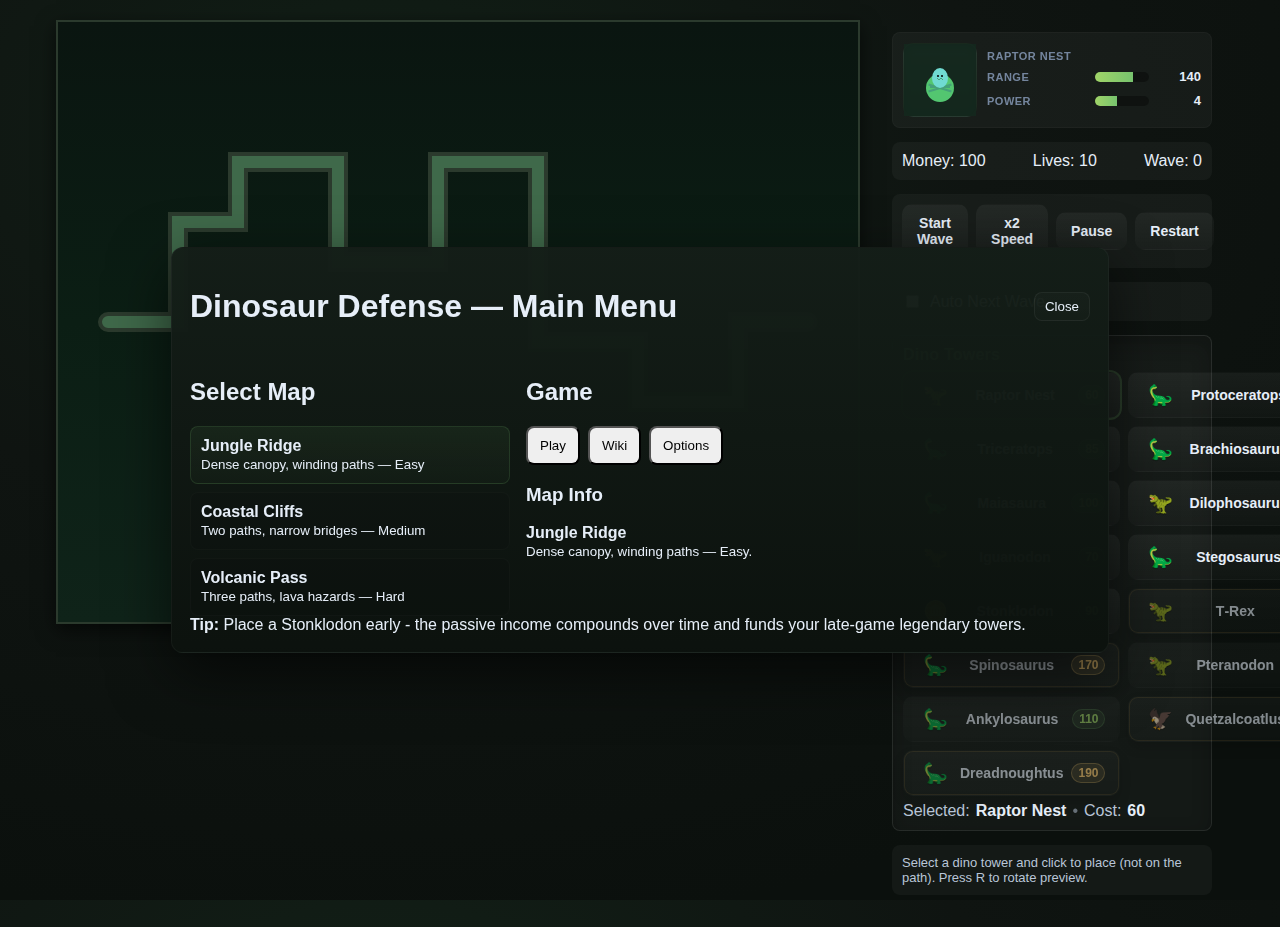
<file: tower-defense-game/index.html>
<!doctype html>
<html lang="en">
<head>
  <meta charset="utf-8" />
  <meta name="viewport" content="width=device-width,initial-scale=1" />
  <title>Dinosaur Tower Defense</title>
  <link rel="stylesheet" href="styles.css" />
</head>
<body>
  <!-- Main Menu / Map Selector -->
  <div id="mainMenu" class="main-menu">
    <div class="menu-card">
      <div class="menu-header">
        <h1>Dinosaur Defense — Main Menu</h1>
        <button id="menuClose" class="btn-close menu-close" aria-label="Close main menu">Close</button>
      </div>
      <div class="menu-row">
        <div class="maps-list">
          <h2>Select Map</h2>
          <ul id="mapList">
            <li data-map="jungle" class="mapItem selected">
              <strong>Jungle Ridge</strong><br/>
              <small class="muted">Dense canopy, winding paths — Easy</small>
            </li>
            <li data-map="coast" class="mapItem">
              <strong>Coastal Cliffs</strong><br/>
              <small class="muted">Two paths, narrow bridges — Medium</small>
            </li>
            <li data-map="volcano" class="mapItem">
              <strong>Volcanic Pass</strong><br/>
              <small class="muted">Three paths, lava hazards — Hard</small>
            </li>
          </ul>
        </div>
        <div class="menu-controls">
          <h2>Game</h2>
          <div class="control-row">
            <button id="menuPlay" data-desc="Start the selected map">Play</button>
            <button id="menuWiki" data-desc="Open the dinosaur & enemy wiki">Wiki</button>
            <button id="menuOptions" data-desc="Options (placeholder)">Options</button>
          </div>
          <div class="menu-info">
            <h3>Map Info</h3>
            <div id="mapInfo">Select a map to see details. Jungle Ridge: easy, forgiving, great for learning.</div>
          </div>
        </div>
      </div>
      <div class="menu-foot" id="menuTip">Tip: Loading tips...</div>
    </div>
  </div>

  <!-- Enhanced Wiki modal with navigation -->
  <div id="wikiModal" class="modal wiki-modal" hidden role="dialog" aria-modal="true" aria-hidden="true">
    <div class="modal-card wiki-card">
      <div class="modal-header">
        <h2>Field Guide & Intelligence Report</h2>
        <button id="closeWiki" class="btn-close" aria-label="Close wiki">✕</button>
      </div>
      <div class="wiki-nav">
        <button class="wiki-nav-btn active" data-page="dinosaurs">
          <span class="nav-icon">🦖</span>
          <span>Dinosaur Towers</span>
        </button>
        <button class="wiki-nav-btn" data-page="enemies">
          <span class="nav-icon">⚔️</span>
          <span>Enemy Forces</span>
        </button>
        <button class="wiki-nav-btn" data-page="overview">
          <span class="nav-icon">📜</span>
          <span>Game Overview</span>
        </button>
      </div>
      <div class="modal-body wiki-body" id="wikiContent">
        <!-- Content will be dynamically loaded here -->
        <div class="wiki-loading">Loading field guide...</div>
      </div>
    </div>
  </div>

  <!-- Options modal -->
  <div id="optionsModal" class="modal" hidden role="dialog" aria-modal="true" aria-hidden="true">
    <div class="modal-card">
      <div class="modal-header">
        <h2>Game Options</h2>
        <button id="closeOptions" class="btn-close" aria-label="Close options">Close</button>
      </div>
      <div class="modal-body" id="optionsContent">
        <div class="options-section">
          <h3>Gameplay</h3>
          <div class="option-row">
            <label for="difficultySelect">Difficulty</label>
            <select id="difficultySelect" class="option-control">
              <option value="easy">Easy - Relaxed pace, forgiving</option>
              <option value="normal" selected>Normal - Balanced challenge</option>
              <option value="hard">Hard - Intense, unforgiving</option>
              <option value="nightmare">Nightmare - For experts only</option>
            </select>
          </div>
          <div class="option-row">
            <label for="startingMoney">Starting Money</label>
            <input type="range" id="startingMoney" class="option-control" min="50" max="300" value="100" step="10">
            <span id="startingMoneyValue" class="option-value">100</span>
          </div>
          <div class="option-row">
            <label for="startingLives">Starting Lives</label>
            <input type="range" id="startingLives" class="option-control" min="5" max="30" value="10" step="1">
            <span id="startingLivesValue" class="option-value">10</span>
          </div>
          <div class="option-row">
            <label for="waveReward">Wave Completion Bonus</label>
            <input type="range" id="waveReward" class="option-control" min="10" max="50" value="20" step="5">
            <span id="waveRewardValue" class="option-value">20</span>
          </div>
        </div>

        <div class="options-section">
          <h3>Graphics</h3>
          <div class="option-row">
            <label for="showRanges">
              <input type="checkbox" id="showRanges" checked>
              Show Tower Ranges
            </label>
          </div>
          <div class="option-row">
            <label for="showDamageNumbers">
              <input type="checkbox" id="showDamageNumbers">
              Show Damage Numbers
            </label>
          </div>
          <div class="option-row">
            <label for="particleEffects">
              <input type="checkbox" id="particleEffects" checked>
              Particle Effects
            </label>
          </div>
          <div class="option-row">
            <label for="screenShake">
              <input type="checkbox" id="screenShake">
              Screen Shake on Big Hits
            </label>
          </div>
        </div>

        <div class="options-section">
          <h3>Audio</h3>
          <div class="option-row">
            <label for="masterVolume">Master Volume</label>
            <input type="range" id="masterVolume" class="option-control" min="0" max="100" value="70" step="5">
            <span id="masterVolumeValue" class="option-value">70%</span>
          </div>
          <div class="option-row">
            <label for="soundEffects">
              <input type="checkbox" id="soundEffects" checked>
              Sound Effects
            </label>
          </div>
          <div class="option-row">
            <label for="musicEnabled">
              <input type="checkbox" id="musicEnabled" checked>
              Background Music
            </label>
          </div>
        </div>

        <div class="options-section">
          <h3>Controls</h3>
          <div class="option-row">
            <label for="confirmPlacement">
              <input type="checkbox" id="confirmPlacement">
              Confirm Tower Placement
            </label>
          </div>
          <div class="option-row">
            <label for="gridSnap">
              <input type="checkbox" id="gridSnap">
              Snap to Grid
            </label>
          </div>
          <div class="option-row">
            <label for="keyboardShortcuts">
              <input type="checkbox" id="keyboardShortcuts" checked>
              Enable Keyboard Shortcuts
            </label>
          </div>
        </div>

        <div class="options-footer">
          <button id="resetOptions" class="btn-secondary">Reset to Defaults</button>
          <button id="saveOptions" class="btn-primary">Save Settings</button>
        </div>
      </div>
    </div>
  </div>

  <div id="game-container">
    <canvas id="gameCanvas" width="800" height="600"></canvas>
    <div id="hud">
      <!-- HUD Top: Selected Tower Portrait and Stats -->
      <div class="hud-top" aria-label="Selected tower info">
        <div class="portrait" aria-hidden="true">
          <div class="img" id="selectedEmoji">🦖</div>
        </div>
        <div class="hud-stats">
          <div class="stat" aria-live="polite">
            <div class="stat-label" id="selectedTowerLabel">Raptor Nest</div>
          </div>
          <div class="stat">
            <div class="stat-label">Range</div>
            <div class="stat-bar" role="meter" aria-valuemin="0" aria-valuemax="200" aria-valuenow="140">
              <div class="stat-bar-inner" id="statRange" style="width:70%"></div>
            </div>
            <div class="stat-value" id="statRangeValue">140</div>
          </div>
          <div class="stat">
            <div class="stat-label">Power</div>
            <div class="stat-bar" role="meter" aria-valuemin="1" aria-valuemax="10" aria-valuenow="4">
              <div class="stat-bar-inner" id="statPower" style="width:40%"></div>
            </div>
            <div class="stat-value" id="statPowerValue">4</div>
          </div>
        </div>
      </div>
      <div class="hud-row">
        <div>Money: <span id="money">100</span></div>
        <div>Lives: <span id="lives">10</span></div>
        <div>Wave: <span id="wave">0</span></div>
      </div>

      <div class="hud-row">
        <button id="startWave" data-desc="Start the next wave">Start Wave</button>
        <button id="fastForward" data-desc="Toggle game speed">x2 Speed</button>
        <button id="pauseGame" data-desc="Pause and show menu">Pause</button>
        <button id="restartGame" data-desc="Reset and restart the game">Restart</button>
      </div>
      <div class="hud-row">
        <label style="display:flex;align-items:center;gap:8px;">
          <input type="checkbox" id="autoNext" />
          <span>Auto Next Wave</span>
        </label>
      </div>

      <div class="panel">
        <div class="panel-title">Dino Towers</div>
        <div class="tower-bar">
          <button class="towerBtn" data-type="RaptorNest" data-desc="Raptor Nest — homing leaps, applies bleed">
            <span class="emoji" aria-hidden="true">🦖</span>
            <span class="name">Raptor Nest</span>
            <span class="cost">60</span>
          </button>
          <button class="towerBtn" data-type="Protoceratops" data-desc="Protoceratops — common headbutt, brief stagger">
            <span class="emoji" aria-hidden="true">🦕</span>
            <span class="name">Protoceratops</span>
            <span class="cost">55</span>
          </button>
          <button class="towerBtn" data-type="Triceratops" data-desc="Triceratops — horn rush, stuns and knocks back">
            <span class="emoji" aria-hidden="true">🦕</span>
            <span class="name">Triceratops</span>
            <span class="cost">85</span>
          </button>
          <button class="towerBtn" data-type="Brachiosaurus" data-desc="Brachiosaurus — canopy aura slows enemies">
            <span class="emoji" aria-hidden="true">🦕</span>
            <span class="name">Brachiosaurus</span>
            <span class="cost">95</span>
          </button>
          <button class="towerBtn" data-type="Maiasaura" data-desc="Maiasaura — rare support aura (+25% attack speed)">
            <span class="emoji" aria-hidden="true">🦕</span>
            <span class="name">Maiasaura</span>
            <span class="cost">100</span>
          </button>
          <button class="towerBtn" data-type="Dilophosaurus" data-desc="Dilophosaurus — spits acid puddles (DoT + slow)">
            <span class="emoji" aria-hidden="true">🦖</span>
            <span class="name">Dilophosaurus</span>
            <span class="cost">75</span>
          </button>
          <button class="towerBtn" data-type="Iguanodon" data-desc="Iguanodon — common spear toss single-target DPS">
            <span class="emoji" aria-hidden="true">🦖</span>
            <span class="name">Iguanodon</span>
            <span class="cost">70</span>
          </button>
          <button class="towerBtn" data-type="Stegosaurus" data-desc="Stegosaurus — piercing thagomizer spikes">
            <span class="emoji" aria-hidden="true">🦕</span>
            <span class="name">Stegosaurus</span>
            <span class="cost">80</span>
          </button>
          <button class="towerBtn economy" data-type="Stonklodon" data-desc="Stonklodon — prints money over time">
            <span class="emoji" aria-hidden="true">🪙</span>
            <span class="name">Stonklodon</span>
            <span class="cost">90</span>
          </button>
          <button class="towerBtn legendary" data-type="TRex" data-desc="T‑Rex — Legendary roar stun + heavy bite">
            <span class="emoji" aria-hidden="true">🦖</span>
            <span class="name">T‑Rex</span>
            <span class="cost">150</span>
          </button>
          <button class="towerBtn legendary" data-type="Spinosaurus" data-desc="Spinosaurus — Legendary twin acid pools (cone DoT + slow)">
            <span class="emoji" aria-hidden="true">🦕</span>
            <span class="name">Spinosaurus</span>
            <span class="cost">170</span>
          </button>
          <button class="towerBtn" data-type="Pteranodon" data-desc="Pteranodon — rare airstrike boulders (AoE)">
            <span class="emoji" aria-hidden="true">🦖</span>
            <span class="name">Pteranodon</span>
            <span class="cost">130</span>
          </button>
          <button class="towerBtn" data-type="Ankylosaurus" data-desc="Ankylosaurus — rare tail slam (AoE + control)">
            <span class="emoji" aria-hidden="true">🦕</span>
            <span class="name">Ankylosaurus</span>
            <span class="cost">110</span>
          </button>
          <button class="towerBtn legendary" data-type="Quetzalcoatlus" data-desc="Quetzalcoatlus — Legendary global strike, full map range">
            <span class="emoji" aria-hidden="true">🦅</span>
            <span class="name">Quetzalcoatlus</span>
            <span class="cost">200</span>
          </button>
          <button class="towerBtn legendary" data-type="Dreadnoughtus" data-desc="Dreadnoughtus — Legendary seismic stomp (AoE + stun + knockback)">
            <span class="emoji" aria-hidden="true">🦕</span>
            <span class="name">Dreadnoughtus</span>
            <span class="cost">190</span>
          </button>
        </div>
        <div class="selection">
          Selected: <strong id="selectedTowerName">Raptor Nest</strong>
          <span class="sep">•</span>
          Cost: <strong id="selectedCost">60</strong>
        </div>
      </div>

      <div id="info">Select a dino tower and click to place (not on the path). Press R to rotate preview.</div>
    </div>
  </div>
  <script src="sprites.js"></script>
  <script src="main.js"></script>
  <script src="wiki.js"></script>
  <div id="tooltip" class="tooltip" hidden></div>
</body>
</html>
</file>
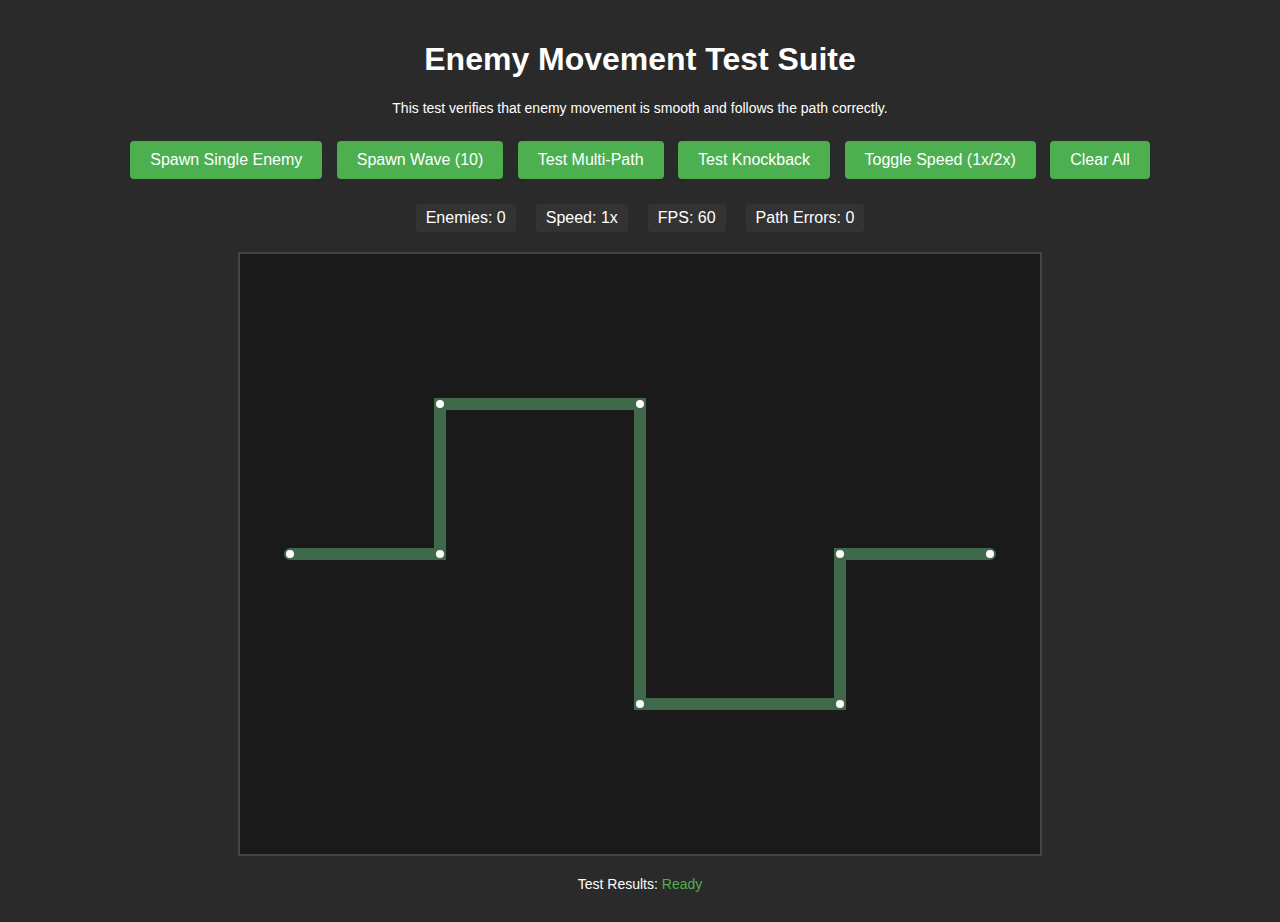
<file: tower-defense-game/test-movement.html>
<!DOCTYPE html>
<html lang="en">
<head>
    <meta charset="UTF-8">
    <meta name="viewport" content="width=device-width, initial-scale=1.0">
    <title>Enemy Movement Test</title>
    <style>
        body {
            margin: 0;
            padding: 20px;
            font-family: Arial, sans-serif;
            background: #2a2a2a;
            color: white;
        }
        canvas {
            border: 2px solid #444;
            display: block;
            margin: 20px auto;
            background: #1a1a1a;
        }
        .controls {
            text-align: center;
            margin: 20px;
        }
        button {
            margin: 5px;
            padding: 10px 20px;
            font-size: 16px;
            cursor: pointer;
            background: #4CAF50;
            color: white;
            border: none;
            border-radius: 4px;
        }
        button:hover {
            background: #45a049;
        }
        .info {
            text-align: center;
            margin: 10px;
            font-size: 14px;
        }
        .stats {
            display: flex;
            justify-content: center;
            gap: 20px;
            margin: 10px;
        }
        .stat {
            padding: 5px 10px;
            background: #333;
            border-radius: 4px;
        }
    </style>
</head>
<body>
    <h1 style="text-align: center;">Enemy Movement Test Suite</h1>
    <div class="info">
        This test verifies that enemy movement is smooth and follows the path correctly.
    </div>
    
    <div class="controls">
        <button onclick="spawnSingleEnemy()">Spawn Single Enemy</button>
        <button onclick="spawnWave()">Spawn Wave (10)</button>
        <button onclick="spawnMultiPath()">Test Multi-Path</button>
        <button onclick="testKnockback()">Test Knockback</button>
        <button onclick="toggleSpeed()">Toggle Speed (1x/2x)</button>
        <button onclick="clearEnemies()">Clear All</button>
    </div>
    
    <div class="stats">
        <div class="stat">Enemies: <span id="enemyCount">0</span></div>
        <div class="stat">Speed: <span id="speedDisplay">1x</span></div>
        <div class="stat">FPS: <span id="fps">60</span></div>
        <div class="stat">Path Errors: <span id="pathErrors">0</span></div>
    </div>
    
    <canvas id="testCanvas" width="800" height="600"></canvas>
    
    <div class="info" id="testResults">
        Test Results: <span style="color: #4CAF50;">Ready</span>
    </div>

    <script>
        const canvas = document.getElementById('testCanvas');
        const ctx = canvas.getContext('2d');
        const W = canvas.width;
        const H = canvas.height;
        
        let gameSpeed = 1;
        let enemies = [];
        let pathErrors = 0;
        let enemyIdSeq = 1;
        
        // Test paths
        const testPaths = {
            simple: [
                {x: 50, y: 300},
                {x: 200, y: 300},
                {x: 200, y: 150},
                {x: 400, y: 150},
                {x: 400, y: 450},
                {x: 600, y: 450},
                {x: 600, y: 300},
                {x: 750, y: 300}
            ],
            upper: [
                {x: 50, y: 100},
                {x: 200, y: 100},
                {x: 200, y: 200},
                {x: 400, y: 200},
                {x: 400, y: 100},
                {x: 750, y: 100}
            ],
            lower: [
                {x: 50, y: 500},
                {x: 200, y: 500},
                {x: 200, y: 400},
                {x: 400, y: 400},
                {x: 400, y: 500},
                {x: 750, y: 500}
            ]
        };
        
        let currentPaths = [testPaths.simple];
        
        // Utility functions
        function normalize(dx, dy) {
            const d = Math.hypot(dx, dy) || 1;
            return {x: dx/d, y: dy/d};
        }
        
        // Enemy class with fixed movement
        class TestEnemy {
            constructor(hp, speed, path) {
                this.id = enemyIdSeq++;
                this.hp = hp;
                this.maxHp = hp;
                this.baseSpeed = speed;
                this.radius = 10;
                this.path = path;
                this.waypoint = 0;
                this.x = path[0].x;
                this.y = path[0].y;
                this.alive = true;
                this.slowFactor = 1;
                this.stunTimer = 0;
                this.color = `hsl(${Math.random() * 360}, 70%, 60%)`;
                this.pathDeviation = 0; // Track max deviation from path
            }
            
            get nextTarget() {
                return this.path[this.waypoint + 1] || null;
            }
            
            get currentWaypoint() {
                return this.path[this.waypoint] || null;
            }
            
            knockback(distance) {
                if (this.waypoint <= 0) return;
                
                const a = this.path[this.waypoint];
                const b = this.path[this.waypoint + 1] || a;
                
                let dir = normalize(b.x - a.x, b.y - a.y);
                const newX = this.x - dir.x * distance;
                const newY = this.y - dir.y * distance;
                
                if (this.waypoint > 0) {
                    const prev = this.path[this.waypoint - 1];
                    const distToPrev = Math.hypot(newX - prev.x, newY - prev.y);
                    const distCurrToPrev = Math.hypot(a.x - prev.x, a.y - prev.y);
                    
                    if (distToPrev < distCurrToPrev) {
                        this.waypoint--;
                        const prevDir = normalize(a.x - prev.x, a.y - prev.y);
                        const remainingDist = distance - Math.hypot(this.x - a.x, this.y - a.y);
                        this.x = a.x - prevDir.x * Math.min(remainingDist, distCurrToPrev * 0.9);
                        this.y = a.y - prevDir.y * Math.min(remainingDist, distCurrToPrev * 0.9);
                    } else {
                        this.x = newX;
                        this.y = newY;
                    }
                } else {
                    const maxBack = Math.hypot(this.x - a.x, this.y - a.y) * 0.9;
                    const actualDist = Math.min(distance, maxBack);
                    this.x -= dir.x * actualDist;
                    this.y -= dir.y * actualDist;
                }
            }
            
            update(dt) {
                if (!this.alive) return;
                
                if (this.stunTimer > 0) {
                    this.stunTimer -= dt;
                    return;
                }
                
                const target = this.nextTarget;
                if (!target) {
                    if (this.waypoint >= this.path.length - 1) {
                        this.alive = false;
                    }
                    return;
                }
                
                const dx = target.x - this.x;
                const dy = target.y - this.y;
                const distToTarget = Math.hypot(dx, dy);
                
                const speed = this.baseSpeed * this.slowFactor * gameSpeed;
                const moveDistance = speed * dt;
                
                if (distToTarget <= moveDistance + 2) {
                    this.x = target.x;
                    this.y = target.y;
                    this.waypoint++;
                    
                    if (this.waypoint >= this.path.length - 1) {
                        this.alive = false;
                        return;
                    }
                    
                    const remainingMove = moveDistance - distToTarget;
                    if (remainingMove > 0 && this.nextTarget) {
                        const newTarget = this.nextTarget;
                        const ndx = newTarget.x - this.x;
                        const ndy = newTarget.y - this.y;
                        const ndist = Math.hypot(ndx, ndy);
                        if (ndist > 0) {
                            this.x += (ndx / ndist) * Math.min(remainingMove, ndist);
                            this.y += (ndy / ndist) * Math.min(remainingMove, ndist);
                        }
                    }
                } else {
                    const moveX = (dx / distToTarget) * moveDistance;
                    const moveY = (dy / distToTarget) * moveDistance;
                    this.x += moveX;
                    this.y += moveY;
                }
                
                this.validatePosition();
            }
            
            validatePosition() {
                if (!this.currentWaypoint || !this.nextTarget) return;
                
                const curr = this.currentWaypoint;
                const next = this.nextTarget;
                
                const segX = next.x - curr.x;
                const segY = next.y - curr.y;
                const segLenSq = segX * segX + segY * segY;
                
                if (segLenSq > 0) {
                    const t = Math.max(0, Math.min(1,
                        ((this.x - curr.x) * segX + (this.y - curr.y) * segY) / segLenSq
                    ));
                    
                    const projX = curr.x + t * segX;
                    const projY = curr.y + t * segY;
                    
                    const distFromPath = Math.hypot(this.x - projX, this.y - projY);
                    this.pathDeviation = Math.max(this.pathDeviation, distFromPath);
                    
                    if (distFromPath > 5) {
                        this.x = projX;
                        this.y = projY;
                        pathErrors++;
                        document.getElementById('pathErrors').textContent = pathErrors;
                    }
                }
            }
            
            draw(ctx) {
                if (!this.alive) return;
                
                ctx.save();
                ctx.fillStyle = this.color;
                ctx.beginPath();
                ctx.arc(this.x, this.y, this.radius, 0, Math.PI * 2);
                ctx.fill();
                
                // Draw HP bar
                const w = 24;
                ctx.fillStyle = 'rgba(0,0,0,0.6)';
                ctx.fillRect(this.x - w/2, this.y - 16, w, 4);
                ctx.fillStyle = '#6af';
                const pct = Math.max(0, this.hp / this.maxHp);
                ctx.fillRect(this.x - w/2, this.y - 16, w * pct, 4);
                
                // Draw ID
                ctx.fillStyle = 'white';
                ctx.font = '10px Arial';
                ctx.textAlign = 'center';
                ctx.fillText(this.id, this.x, this.y + 3);
                
                ctx.restore();
            }
        }
        
        // Test functions
        function spawnSingleEnemy() {
            const enemy = new TestEnemy(100, 100, currentPaths[0]);
            enemies.push(enemy);
            updateStats();
        }
        
        function spawnWave() {
            for (let i = 0; i < 10; i++) {
                setTimeout(() => {
                    const pathIdx = Math.floor(Math.random() * currentPaths.length);
                    const enemy = new TestEnemy(100, 80 + Math.random() * 40, currentPaths[pathIdx]);
                    enemies.push(enemy);
                    updateStats();
                }, i * 500);
            }
        }
        
        function spawnMultiPath() {
            currentPaths = [testPaths.upper, testPaths.lower];
            document.getElementById('testResults').innerHTML = 'Test Results: <span style="color: #FFC107;">Testing multi-path movement</span>';
            
            for (let i = 0; i < 6; i++) {
                setTimeout(() => {
                    const pathIdx = i % 2;
                    const enemy = new TestEnemy(100, 100, currentPaths[pathIdx]);
                    enemies.push(enemy);
                    updateStats();
                }, i * 300);
            }
        }
        
        function testKnockback() {
            const enemy = new TestEnemy(100, 50, testPaths.simple);
            enemy.x = 300;
            enemy.y = 300;
            enemy.waypoint = 2;
            enemies.push(enemy);
            
            setTimeout(() => {
                enemy.knockback(50);
                document.getElementById('testResults').innerHTML = 'Test Results: <span style="color: #2196F3;">Knockback applied</span>';
            }, 1000);
            
            updateStats();
        }
        
        function toggleSpeed() {
            gameSpeed = gameSpeed === 1 ? 2 : 1;
            document.getElementById('speedDisplay').textContent = gameSpeed + 'x';
        }
        
        function clearEnemies() {
            enemies = [];
            pathErrors = 0;
            document.getElementById('pathErrors').textContent = '0';
            updateStats();
        }
        
        function updateStats() {
            document.getElementById('enemyCount').textContent = enemies.filter(e => e.alive).length;
        }
        
        // Draw functions
        function drawPath(path, color = '#3f694a', width = 12) {
            ctx.save();
            ctx.strokeStyle = color;
            ctx.lineWidth = width;
            ctx.lineCap = 'round';
            ctx.beginPath();
            ctx.moveTo(path[0].x, path[0].y);
            for (let i = 1; i < path.length; i++) {
                ctx.lineTo(path[i].x, path[i].y);
            }
            ctx.stroke();
            
            // Draw waypoints
            ctx.fillStyle = '#fff';
            for (let i = 0; i < path.length; i++) {
                ctx.beginPath();
                ctx.arc(path[i].x, path[i].y, 4, 0, Math.PI * 2);
                ctx.fill();
            }
            ctx.restore();
        }
        
        // Game loop
        let lastTime = performance.now();
        let frameCount = 0;
        let fpsTime = 0;
        
        function loop(currentTime) {
            const dt = (currentTime - lastTime) / 1000;
            lastTime = currentTime;
            
            // FPS calculation
            frameCount++;
            fpsTime += dt;
            if (fpsTime >= 1) {
                document.getElementById('fps').textContent = Math.round(frameCount / fpsTime);
                frameCount = 0;
                fpsTime = 0;
            }
            
            // Update
            for (const enemy of enemies) {
                enemy.update(dt);
            }
            
            // Remove dead enemies
            enemies = enemies.filter(e => e.alive);
            updateStats();
            
            // Draw
            ctx.clearRect(0, 0, W, H);
            
            // Draw paths
            for (const path of currentPaths) {
                drawPath(path);
            }
            
            // Draw enemies
            for (const enemy of enemies) {
                enemy.draw(ctx);
            }
            
            // Check for issues
            if (pathErrors > 10) {
                document.getElementById('testResults').innerHTML = 'Test Results: <span style="color: #f44336;">Path following errors detected!</span>';
            } else if (enemies.length > 0 && pathErrors === 0) {
                document.getElementById('testResults').innerHTML = 'Test Results: <span style="color: #4CAF50;">Movement working correctly</span>';
            }
            
            requestAnimationFrame(loop);
        }
        
        requestAnimationFrame(loop);
    </script>
</body>
</html>
</file>
<file: tower-defense-game/styles.css>
/* styles.css */
:root {
  --bg: #0f1411;
  --bg-2: #131a17;
  --panel: rgba(255,255,255,0.04);
  --panel-strong: rgba(255,255,255,0.07);
  --text: #e6eef8;
  --muted: #b9c6d8;
  --accent: #77c36e; /* jungle green */
  --accent-2: #a0d468;
  --danger: #ff6f6f;
  --path-outer: #2b3a2d;
  --path-inner: #3f694a;
  --shadow: rgba(0,0,0,0.6);
}

html, body {
  height: 100%;
  margin: 0;
  font-family: Arial, Helvetica, sans-serif;
  background: radial-gradient(1200px 800px at 30% 15%, #122017 0%, var(--bg) 50%, #0b100d 100%);
  color: var(--text);
}

#game-container {
  display: flex;
  justify-content: center;
  align-items: flex-start;
  padding: 20px;
  gap: 20px;
}

canvas {
  background: linear-gradient(180deg,#0a1510,#0b1e14 50%, #0f2319);
  border: 2px solid #2b3a4a;
  border-color: #2b3a2d;
  box-shadow: 0 6px 18px var(--shadow);
  image-rendering: pixelated;
}

#hud {
  width: 280px;
  display: flex;
  flex-direction: column;
  gap: 12px;
}

#hud > div, #hud button {
  background: var(--panel);
  padding: 10px;
  border-radius: 8px;
}

#hud button {
  border: 1px solid transparent;
  color: var(--text);
  cursor: pointer;
  font-weight: 600;
  background: linear-gradient(180deg, rgba(255,255,255,0.05), rgba(255,255,255,0.02));
  transition: transform .06s ease, border-color .15s ease, background .15s ease;
}
#hud button:hover { transform: translateY(-1px); border-color: rgba(255,255,255,0.12); }
#hud button:active { transform: translateY(0); }

#fastForward.active {
  background: linear-gradient(90deg,#4fae62,#67d2b8);
  color: #0b2218;
}

#info {
  font-size: 13px;
  color: var(--muted);
}

.tower-preview {
  pointer-events: none;
  opacity: 0.8;
}

.hud-row {
  display:flex;justify-content:space-between;align-items:center;gap:8px;
}

/* Panel for Dino Towers */
.panel {
  background: var(--panel-strong);
  border: 1px solid rgba(255,255,255,0.08);
  border-radius: 10px;
  padding: 10px;
  box-shadow: 0 6px 18px rgba(0,0,0,0.25) inset;
}
.panel-title {
  font-weight: 800;
  letter-spacing: 0.2px;
  color: var(--accent);
  text-shadow: 0 1px 0 rgba(0,0,0,0.6);
  margin-bottom: 8px;
  display:flex;align-items:center;gap:6px;
}
.tower-bar {
  display: grid;
  grid-template-columns: 1fr 1fr;
  gap: 8px;
}
.towerBtn {
  display: grid;
  grid-template-columns: 34px 1fr auto;
  align-items: center;
  gap: 8px;
  padding: 8px 10px;
  border-radius: 8px;
  border: 1px solid rgba(255,255,255,0.1);
  background: linear-gradient(180deg, rgba(20,40,28,0.9), rgba(16,30,24,0.9));
  color: var(--text);
  cursor: pointer;
  transition: transform .06s ease, box-shadow .15s ease, border-color .15s ease, background .15s ease, opacity .15s ease;
}
.towerBtn:hover { transform: translateY(-1px); box-shadow: 0 4px 12px rgba(0,0,0,0.35); }
.towerBtn:active { transform: translateY(0); }
.towerBtn .emoji { font-size: 20px; filter: drop-shadow(0 1px 0 rgba(0,0,0,0.4)); }
.towerBtn .name { font-weight: 700; }
.towerBtn .cost {
  font-weight: 800;
  color: var(--accent-2);
  background: rgba(120,190,110,0.12);
  border: 1px solid rgba(120,190,110,0.25);
  padding: 2px 6px;
  border-radius: 999px;
  font-size: 12px;
}
.towerBtn.selected {
  border-color: var(--accent-2);
  box-shadow: 0 0 0 2px rgba(120,190,110,0.2);
  background: linear-gradient(180deg, rgba(30,60,40,0.95), rgba(18,38,30,0.95));
}
.towerBtn.locked {
  opacity: 0.55;
  cursor: not-allowed;
}

.selection {
  margin-top: 6px;
  color: var(--muted);
  display:flex;align-items:center;gap:6px;flex-wrap:wrap;
}
.selection strong { color: var(--text); }
.sep { opacity: 0.5; }

/* Dino theming for path colors */
.dino-theme .path-outer { stroke: var(--path-outer); }
.dino-theme .path-inner { stroke: var(--path-inner); }

/* Responsive */
@media (max-width: 900px) {
  #game-container {flex-direction:column;align-items:center;}
  #hud {width:100%;max-width:480px;}
}
/* Rarity styles */
.towerBtn.legendary {
  border-color: rgba(255,196,87,0.35);
  background: linear-gradient(180deg, rgba(70,45,20,0.9), rgba(40,25,15,0.9));
  box-shadow: 0 0 0 1px rgba(255,196,87,0.15) inset, 0 6px 12px rgba(0,0,0,0.25);
}
.towerBtn.legendary .cost {
  color: #ffcd73;
  background: rgba(255,205,115,0.15);
  border-color: rgba(255,205,115,0.35);
}
.towerBtn.legendary.selected {
  box-shadow: 0 0 0 2px rgba(255,196,87,0.25);
}

.towerBtn.mythic {
  border-color: rgba(160,130,255,0.35);
  background: linear-gradient(180deg, rgba(40,28,70,0.9), rgba(20,18,40,0.9));
  box-shadow: 0 0 0 1px rgba(160,130,255,0.15) inset, 0 6px 12px rgba(0,0,0,0.25);
}
.towerBtn.mythic .cost {
  color: #c9a7ff;
  background: rgba(201,167,255,0.15);
  border-color: rgba(201,167,255,0.35);
}
.towerBtn.mythic.selected {
  box-shadow: 0 0 0 2px rgba(160,130,255,0.25);
}

/* Auto Next Wave control minor tweak */
#autoNext { accent-color: #77c36e; }
/* Tooltip */
/* tooltip consolidated later in the file (removed duplicate block) */
/* Portrait HUD & Menu additions */

/* Override/extend HUD with portrait layout */
#hud {
  width: 320px;
  display: flex;
  flex-direction: column;
  gap: 12px;
  padding: 6px;
}

/* Top HUD row with portrait + stats */
.hud-top {
  display: flex;
  gap: 10px;
  align-items: center;
  background: linear-gradient(180deg, rgba(255,255,255,0.02), rgba(255,255,255,0.01));
  padding: 8px;
  border-radius: 8px;
  border: 1px solid rgba(255,255,255,0.03);
}

/* Portrait card for selected dinosaur */
.portrait {
  width: 72px;
  height: 72px;
  border-radius: 10px;
  background: linear-gradient(180deg,#22342b,#122216);
  display:flex;
  align-items:center;
  justify-content:center;
  flex-shrink:0;
  box-shadow: inset 0 2px 6px rgba(0,0,0,0.45);
  border:1px solid rgba(255,255,255,0.03);
}
.portrait .img {
  font-size: 36px;
  filter: drop-shadow(0 2px 0 rgba(0,0,0,0.6));
}

/* Stat column next to portrait */
.hud-stats {
  flex: 1;
  display:flex;
  flex-direction:column;
  gap:6px;
}
.stat {
  display:flex;
  align-items:center;
  gap:8px;
}
.stat-label { width:70px; font-size:13px; color:var(--muted); }
.stat-bar {
  height:10px;
  background: rgba(0,0,0,0.35);
  border-radius:6px;
  overflow:hidden;
  flex:1;
  position:relative;
}
.stat-bar-inner {
  height:100%;
  background: linear-gradient(90deg, var(--accent-2), var(--accent));
  width:50%;
}

/* Small numeric readout */
/* Small numeric readout - scoped to HUD top only to avoid affecting wiki grid */
.hud-top .stat-value {
  width:44px;
  text-align:right;
  font-weight:700;
  color:var(--text);
  font-size:13px;
}

/* Contextual action panel (below portrait row) */
.context-panel {
  background: var(--panel);
  padding: 8px;
  border-radius: 8px;
  border: 1px solid rgba(255,255,255,0.04);
  display:flex;
  flex-direction:column;
  gap:8px;
}
.context-row{display:flex;gap:8px;align-items:center;}
.context-row button{flex:1;padding:8px;border-radius:6px}

/* Menu card + modal styles */
.main-menu { position:fixed; inset:18px; display:flex; align-items:center; justify-content:center; z-index:50; }
.main-menu[hidden] { display: none !important; }
.menu-card {
  width:900px;
  max-width:96%;
  max-height: 80vh;
  overflow: auto;
  background: linear-gradient(180deg, rgba(255,255,255,0.03), rgba(255,255,255,0.01));
  padding:18px;
  border-radius:12px;
  box-shadow: 0 20px 60px rgba(0,0,0,0.6);
  color:var(--text);
  border:1px solid rgba(255,255,255,0.04);
}

/* Ensure main menu sits below modals but above game HUD */
.main-menu { position:fixed; inset:18px; display:flex; align-items:center; justify-content:center; z-index:90; }
.menu-row { display:flex; gap:16px; align-items:flex-start; }
.maps-list { width:320px; }
.maps-list ul { list-style:none; padding:0; margin:0; display:flex; flex-direction:column; gap:8px; }
.mapItem { padding:10px; border-radius:8px; cursor:pointer; background:rgba(0,0,0,0.05); border:1px solid rgba(255,255,255,0.02); }
.mapItem.selected { background: linear-gradient(180deg, rgba(120,190,110,0.08), rgba(120,190,110,0.03)); border-color: rgba(120,190,110,0.16); }

/* Controls & modal */
.control-row { display:flex; gap:8px; margin-bottom:8px; }
.control-row button { padding:10px 12px; border-radius:8px; cursor:pointer; }
.modal { position:fixed; inset:0; display:flex; align-items:center; justify-content:center; z-index:110; background: rgba(0,0,0,0.6); }
.modal[hidden] { display: none !important; }

body.modal-open { overflow: hidden; }

/* Dim and disable background content when a modal is open */
body.modal-open .main-menu,
body.modal-open #hud,
body.modal-open #game-container {
  filter: blur(3px) brightness(0.6);
  /* keep visual de-emphasis but allow interaction fallback for edge cases */
}

/* Improve modal-card: cap height and allow scrolling for long content */
.modal-card {
  width: 720px;
  max-width: 96%;
  max-height: 80vh;
  overflow: auto;
  background: var(--panel-strong);
  border-radius: 10px;
  padding: 12px;
  border: 1px solid rgba(255,255,255,0.06);
}

/* Close button styling inside modal header */
.modal-header .btn-close {
  background: transparent;
  border: 1px solid rgba(255,255,255,0.06);
  color: var(--text);
  padding: 6px 10px;
  border-radius: 6px;
  cursor: pointer;
}
.modal-card { width:720px; max-width:96%; background:var(--panel-strong); border-radius:10px; padding:12px; border:1px solid rgba(255,255,255,0.06); }
.modal-header { display:flex; justify-content:space-between; align-items:center; gap:10px; }

/* Main menu header + close button */
.menu-header {
  display: flex;
  align-items: center;
  justify-content: space-between;
  gap: 12px;
  margin-bottom: 12px;
}
.menu-close {
  background: linear-gradient(180deg, rgba(255,255,255,0.02), rgba(255,255,255,0.01));
  border: 1px solid rgba(255,255,255,0.06);
  color: var(--text);
  padding: 6px 10px;
  border-radius: 8px;
  cursor: pointer;
  position: relative;
  z-index: 100;
  pointer-events: auto;
}
.menu-close:hover {
  border-color: rgba(255,255,255,0.12);
  background: linear-gradient(180deg, rgba(255,255,255,0.04), rgba(255,255,255,0.02));
}
.menu-close:active {
  transform: scale(0.98);
}
/* Tooltip style */
.tooltip {
  position: fixed;
  pointer-events: none;
  background: rgba(6,10,8,0.92);
  color: #eaf7e9;
  padding: 6px 8px;
  border-radius: 6px;
  font-size: 13px;
  z-index: 200;
  box-shadow: 0 6px 18px rgba(0,0,0,0.6);
  border: 1px solid rgba(255,255,255,0.04);
}

/* Responsive adjustments */
@media (max-width: 1100px) {
  .menu-row { flex-direction:column; }
}
/* Additional UI polish: stronger modal contrast, stacking, HUD spacing, and tooltip priority */
/* Ensure tooltips always appear above everything (including modals) */
.tooltip {
  z-index: 2000 !important;
}

/* Stronger modal visual to avoid multiple translucent layers looking cluttered */
.modal {
  /* already has higher z-index; ensure backdrop is darker for clarity */
  background: rgba(0,0,0,0.7);
}

/* Make modal-card visually distinct and scrollable for long content */
.modal-card {
  box-shadow: 0 30px 80px rgba(0,0,0,0.75);
  background: linear-gradient(180deg, rgba(18,22,18,0.98), rgba(12,16,12,0.99));
}

/* Ensure menu sits below modal and doesn't visually compete */
.menu-card {
  background: linear-gradient(180deg, rgba(20,30,24,0.98), rgba(12,18,14,0.99));
}

/* Background is visually de-emphasized when a modal is open; pointer events intentionally not forced here
   so controls remain clickable in browsers where modality is handled at the application level. */
body.modal-open .main-menu,
body.modal-open #hud,
body.modal-open #game-container {
  /* no pointer-events rule to avoid blocking interaction unexpectedly */
}

/* HUD spacing and readable controls */
#hud {
  gap: 14px;
  padding: 12px;
  background: transparent;
}

/* Make HUD buttons larger and clearer */
#hud button {
  padding: 10px 14px;
  font-size: 14px;
  border-radius: 10px;
}

/* Tower buttons: ensure consistent min height and readable text */
.towerBtn {
  min-height: 44px;
  font-size: 14px;
  align-items: center;
}

/* Focus outlines for keyboard users */
button:focus, .towerBtn:focus, .btn-close:focus {
  outline: 3px solid rgba(119,195,110,0.15);
  outline-offset: 3px;
}

/* Small accessibility tweak: enforce visible state when hidden attribute used */
.modal[hidden], .tooltip[hidden] { display: none !important; }

/* Reduce visual overlap of multiple panels by adding consistent card elevation */
.menu-card, .modal-card, .panel {
  border-radius: 12px;
  transition: transform 120ms ease, box-shadow 120ms ease;
}

/* Slight lift on active cards to communicate interactivity */
.menu-card:hover, .modal-card:hover, .panel:hover {
  transform: translateY(-3px);
}

/* Make the close button visually consistent */
.modal-header .btn-close {
  background: linear-gradient(180deg, rgba(255,255,255,0.02), rgba(255,255,255,0.01));
  border-radius: 8px;
  padding: 6px 10px;
  font-weight: 700;
}

/* Options Modal Styles */
.options-section {
  margin-bottom: 24px;
  padding-bottom: 20px;
  border-bottom: 1px solid rgba(255,255,255,0.05);
}

.options-section:last-of-type {
  border-bottom: none;
}

.options-section h3 {
  color: var(--accent);
  font-size: 16px;
  font-weight: 700;
  margin-bottom: 16px;
  text-transform: uppercase;
  letter-spacing: 0.5px;
}

.option-row {
  display: flex;
  align-items: center;
  justify-content: space-between;
  margin-bottom: 12px;
  padding: 8px 12px;
  background: rgba(0,0,0,0.15);
  border-radius: 8px;
  transition: background 0.2s ease;
}

.option-row:hover {
  background: rgba(0,0,0,0.25);
}

.option-row label {
  display: flex;
  align-items: center;
  gap: 8px;
  color: var(--text);
  font-size: 14px;
  flex: 1;
  cursor: pointer;
}

.option-row label input[type="checkbox"] {
  accent-color: var(--accent);
  width: 18px;
  height: 18px;
  cursor: pointer;
}

.option-control {
  background: rgba(255,255,255,0.05);
  border: 1px solid rgba(255,255,255,0.1);
  color: var(--text);
  padding: 6px 10px;
  border-radius: 6px;
  font-size: 14px;
  min-width: 180px;
  cursor: pointer;
  transition: all 0.2s ease;
}

.option-control:hover {
  background: rgba(255,255,255,0.08);
  border-color: rgba(255,255,255,0.15);
}

.option-control:focus {
  outline: 2px solid var(--accent);
  outline-offset: 2px;
}

/* Range slider styling */
input[type="range"].option-control {
  -webkit-appearance: none;
  appearance: none;
  height: 6px;
  background: rgba(255,255,255,0.1);
  outline: none;
  padding: 0;
  min-width: 140px;
}

input[type="range"].option-control::-webkit-slider-thumb {
  -webkit-appearance: none;
  appearance: none;
  width: 18px;
  height: 18px;
  background: var(--accent);
  border-radius: 50%;
  cursor: pointer;
  transition: transform 0.1s ease;
}

input[type="range"].option-control::-webkit-slider-thumb:hover {
  transform: scale(1.2);
  background: var(--accent-2);
}

input[type="range"].option-control::-moz-range-thumb {
  width: 18px;
  height: 18px;
  background: var(--accent);
  border-radius: 50%;
  cursor: pointer;
  border: none;
  transition: transform 0.1s ease;
}

input[type="range"].option-control::-moz-range-thumb:hover {
  transform: scale(1.2);
  background: var(--accent-2);
}

/* Select dropdown styling */
select.option-control {
  cursor: pointer;
  background-image: url("data:image/svg+xml;charset=UTF-8,%3csvg xmlns='http://www.w3.org/2000/svg' viewBox='0 0 24 24' fill='none' stroke='rgba(255,255,255,0.5)' stroke-width='2' stroke-linecap='round' stroke-linejoin='round'%3e%3cpolyline points='6 9 12 15 18 9'%3e%3c/polyline%3e%3c/svg%3e");
  background-repeat: no-repeat;
  background-position: right 8px center;
  background-size: 20px;
  padding-right: 35px;
}

select.option-control option {
  background: var(--bg-2);
  color: var(--text);
  padding: 8px;
}

.option-value {
  min-width: 45px;
  text-align: right;
  color: var(--accent-2);
  font-weight: 700;
  font-size: 14px;
  margin-left: 12px;
}

/* Options footer with buttons */
.options-footer {
  display: flex;
  justify-content: space-between;
  align-items: center;
  margin-top: 24px;
  padding-top: 20px;
  border-top: 1px solid rgba(255,255,255,0.05);
  gap: 12px;
}

.btn-primary, .btn-secondary {
  padding: 10px 20px;
  border-radius: 8px;
  font-weight: 600;
  font-size: 14px;
  cursor: pointer;
  transition: all 0.2s ease;
  border: 1px solid transparent;
}

.btn-primary {
  background: linear-gradient(180deg, var(--accent), #5fa356);
  color: #0b2218;
  flex: 1;
  max-width: 200px;
}

.btn-primary:hover {
  transform: translateY(-2px);
  box-shadow: 0 6px 20px rgba(119,195,110,0.3);
}

.btn-primary:active {
  transform: translateY(0);
}

.btn-secondary {
  background: rgba(255,255,255,0.05);
  color: var(--muted);
  border-color: rgba(255,255,255,0.1);
}

.btn-secondary:hover {
  background: rgba(255,255,255,0.08);
  color: var(--text);
  border-color: rgba(255,255,255,0.15);
}

.btn-secondary:active {
  transform: scale(0.98);
}

/* Modal body scrollbar styling */
.modal-body {
  max-height: calc(80vh - 120px);
  overflow-y: auto;
  padding-right: 12px;
}

.modal-body::-webkit-scrollbar {
  width: 8px;
}

.modal-body::-webkit-scrollbar-track {
  background: rgba(0,0,0,0.2);
  border-radius: 4px;
}

.modal-body::-webkit-scrollbar-thumb {
  background: rgba(255,255,255,0.1);
  border-radius: 4px;
}

.modal-body::-webkit-scrollbar-thumb:hover {
  background: rgba(255,255,255,0.15);
}

/* Responsive adjustments for options */
@media (max-width: 600px) {
  .option-row {
    flex-direction: column;
    align-items: flex-start;
    gap: 8px;
  }
  
  .option-control {
    width: 100%;
    min-width: unset;
  }
  
  .option-value {
    margin-left: auto;
  }
  
  .options-footer {
    flex-direction: column;
  }
  
  .btn-primary, .btn-secondary {
    width: 100%;
    max-width: unset;
  }
}

/* Enhanced Wiki Styles */
.wiki-modal .modal-card {
  max-width: 900px;
  width: 90%;
  max-height: 85vh;
  display: flex;
  flex-direction: column;
}

.wiki-nav {
  display: flex;
  gap: 0;
  background: #2a3f5f;
  border-bottom: 2px solid #1e2936;
  overflow-x: auto;
}

.wiki-nav-btn {
  flex: 1;
  min-width: 120px;
  padding: 12px 20px;
  background: transparent;
  border: none;
  color: #8ca0bf;
  cursor: pointer;
  transition: all 0.3s ease;
  display: flex;
  align-items: center;
  justify-content: center;
  gap: 8px;
  font-size: 14px;
  font-weight: 500;
  border-right: 1px solid #1e2936;
  position: relative;
}

.wiki-nav-btn:last-child {
  border-right: none;
}

.wiki-nav-btn:hover {
  background: #344a68;
  color: #fff;
}

.wiki-nav-btn.active {
  background: #3a5278;
  color: #fff;
  box-shadow: inset 0 -3px 0 #4CAF50;
}

.wiki-nav-btn .nav-icon {
  font-size: 18px;
}

.wiki-body {
  flex: 1;
  overflow-y: auto;
  padding: 20px;
  background: linear-gradient(180deg, #1e2936 0%, #1a2530 100%);
}

.wiki-loading {
  text-align: center;
  padding: 40px;
  color: #8ca0bf;
  font-style: italic;
}

.wiki-error {
  text-align: center;
  padding: 40px;
  color: #ff6b6b;
}

.wiki-page {
  animation: fadeIn 0.3s ease;
}

@keyframes fadeIn {
  from { opacity: 0; transform: translateY(10px); }
  to { opacity: 1; transform: translateY(0); }
}

.wiki-title {
  font-size: 24px;
  color: #fff;
  margin-bottom: 15px;
  display: flex;
  align-items: center;
  gap: 10px;
}

.wiki-intro {
  color: #8ca0bf;
  margin-bottom: 20px;
  line-height: 1.6;
  padding: 15px;
  background: linear-gradient(135deg, rgba(76, 175, 80, 0.05) 0%, rgba(255, 255, 255, 0.02) 100%);
  border-radius: 8px;
  border-left: 3px solid #4CAF50;
  box-shadow: 0 2px 8px rgba(0, 0, 0, 0.1);
}

/* New lore box styling */
.wiki-lore-box {
  background: linear-gradient(135deg, rgba(139, 69, 19, 0.1) 0%, rgba(255, 215, 0, 0.05) 100%);
  border: 1px solid rgba(255, 215, 0, 0.2);
  border-radius: 12px;
  padding: 20px;
  margin-bottom: 20px;
  position: relative;
  overflow: hidden;
}

.wiki-lore-box::before {
  content: "📜";
  position: absolute;
  top: -20px;
  right: -20px;
  font-size: 80px;
  opacity: 0.1;
  transform: rotate(-15deg);
}

.wiki-lore-box h4 {
  color: #ffd700;
  font-size: 20px;
  margin-bottom: 12px;
  text-shadow: 0 2px 4px rgba(0, 0, 0, 0.3);
}

.wiki-lore-box p {
  color: #d4c5a0;
  line-height: 1.7;
  font-size: 14px;
  text-align: justify;
}

/* Tips box styling */
.wiki-tip-box {
  background: linear-gradient(135deg, rgba(33, 150, 243, 0.08) 0%, rgba(76, 175, 80, 0.05) 100%);
  border: 1px solid rgba(76, 175, 80, 0.3);
  border-radius: 12px;
  padding: 16px;
  margin-bottom: 20px;
  position: relative;
  animation: slideInFromTop 0.4s ease;
}

@keyframes slideInFromTop {
  from {
    opacity: 0;
    transform: translateY(-20px);
  }
  to {
    opacity: 1;
    transform: translateY(0);
  }
}

.tip-header {
  display: flex;
  align-items: center;
  gap: 10px;
  margin-bottom: 10px;
}

.tip-icon {
  font-size: 24px;
  animation: pulse 2s infinite;
}

@keyframes pulse {
  0%, 100% { transform: scale(1); }
  50% { transform: scale(1.1); }
}

.tip-category {
  flex: 1;
  color: #4CAF50;
  font-weight: 600;
  font-size: 14px;
  text-transform: uppercase;
  letter-spacing: 1px;
}

.tip-refresh {
  background: rgba(76, 175, 80, 0.2);
  border: 1px solid rgba(76, 175, 80, 0.4);
  color: #4CAF50;
  padding: 4px 12px;
  border-radius: 20px;
  cursor: pointer;
  font-size: 14px;
  transition: all 0.3s ease;
}

.tip-refresh:hover {
  background: rgba(76, 175, 80, 0.3);
  transform: rotate(180deg);
}

.tip-text {
  color: #b8c7db;
  line-height: 1.6;
  font-size: 15px;
  margin: 0;
  padding-left: 34px;
}

.wiki-disclaimer {
  background: rgba(255, 107, 107, 0.1);
  border: 1px solid rgba(255, 107, 107, 0.3);
  border-radius: 8px;
  padding: 12px;
  margin-bottom: 20px;
  color: #ffb3b3;
  font-size: 13px;
  line-height: 1.5;
}

.rarity-group, .enemy-type-group {
  margin-bottom: 30px;
}

.rarity-header, .type-header {
  font-size: 16px;
  color: #8ca0bf;
  margin-bottom: 12px;
  padding-bottom: 8px;
  border-bottom: 1px solid #344a68;
  text-transform: uppercase;
  letter-spacing: 1px;
}

.rarity-header.common { color: #b0b0b0; }
.rarity-header.uncommon { color: #4CAF50; }
.rarity-header.rare { color: #2196F3; }
.rarity-header.legendary { color: #ff9800; }
.rarity-header.mythic { color: #e91e63; }

.wiki-entry {
  background: linear-gradient(135deg, rgba(255, 255, 255, 0.04) 0%, rgba(255, 255, 255, 0.02) 100%);
  border: 1px solid #344a68;
  border-radius: 10px;
  margin-bottom: 12px;
  transition: all 0.3s ease;
  overflow: hidden;
  position: relative;
}

.wiki-entry::after {
  content: '';
  position: absolute;
  top: 0;
  left: 0;
  right: 0;
  height: 1px;
  background: linear-gradient(90deg, transparent, rgba(255, 255, 255, 0.1), transparent);
  opacity: 0;
  transition: opacity 0.3s ease;
}

.wiki-entry:hover::after {
  opacity: 1;
}

.wiki-entry:hover {
  border-color: #4a6088;
  box-shadow: 0 2px 8px rgba(0, 0, 0, 0.2);
}

.wiki-entry.expanded {
  border-color: #4CAF50;
  box-shadow: 0 4px 12px rgba(76, 175, 80, 0.2);
}

.tower-entry.common { border-left: 3px solid #b0b0b0; }
.tower-entry.uncommon { border-left: 3px solid #4CAF50; }
.tower-entry.rare { border-left: 3px solid #2196F3; }
.tower-entry.legendary { border-left: 3px solid #ff9800; }
.tower-entry.mythic { border-left: 3px solid #e91e63; }

.entry-header {
  display: flex;
  align-items: center;
  padding: 15px;
  cursor: pointer;
  user-select: none;
  transition: all 0.2s ease;
  position: relative;
}

.entry-header:hover {
  background: linear-gradient(90deg, rgba(76, 175, 80, 0.05) 0%, transparent 100%);
  padding-left: 18px;
}

.entry-emoji {
  font-size: 32px;
  margin-right: 15px;
  filter: drop-shadow(0 2px 4px rgba(0, 0, 0, 0.3));
  transition: transform 0.3s ease;
}

.wiki-entry:hover .entry-emoji {
  transform: scale(1.1) rotate(5deg);
}

.entry-title {
  flex: 1;
}

.entry-title h4 {
  margin: 0;
  color: #fff;
  font-size: 18px;
  margin-bottom: 4px;
}

.entry-cost, .entry-type, .entry-stats {
  display: inline-block;
  font-size: 12px;
  color: #8ca0bf;
  margin-right: 12px;
  padding: 2px 8px;
  background: rgba(255, 255, 255, 0.05);
  border-radius: 4px;
}

.expand-icon {
  color: #8ca0bf;
  font-size: 14px;
  transition: transform 0.3s ease;
  background: rgba(255, 255, 255, 0.05);
  width: 24px;
  height: 24px;
  border-radius: 50%;
  display: flex;
  align-items: center;
  justify-content: center;
}

.wiki-entry.expanded .expand-icon {
  transform: rotate(180deg);
}

.entry-content {
  padding: 0 15px 15px;
  animation: slideDown 0.3s ease;
}

@keyframes slideDown {
  from { opacity: 0; max-height: 0; }
  to { opacity: 1; max-height: 1000px; }
}

.stats-grid {
  display: grid;
  /* Give second column more width so long text wraps later */
  grid-template-columns: minmax(0, 1fr) minmax(0, 1.4fr);
  gap: 16px;
  margin-bottom: 20px;
  padding: 20px;
  background: linear-gradient(135deg, rgba(0, 0, 0, 0.4) 0%, rgba(0, 0, 0, 0.25) 100%);
  border-radius: 12px;
  border: 1px solid rgba(255, 255, 255, 0.08);
  box-shadow: inset 0 2px 8px rgba(0, 0, 0, 0.2);
}

.stat-item {
  display: grid;
  grid-template-columns: auto 1fr;
  /* More space between label and value */
  gap: 16px;
  align-items: center;
  padding: 12px;
  background: linear-gradient(135deg, rgba(255, 255, 255, 0.03) 0%, rgba(255, 255, 255, 0.01) 100%);
  border-radius: 8px;
  border: 1px solid rgba(255, 255, 255, 0.05);
  transition: all 0.3s ease;
}

.stat-item:hover {
  background: linear-gradient(135deg, rgba(76, 175, 80, 0.08) 0%, rgba(255, 255, 255, 0.02) 100%);
  border-color: rgba(76, 175, 80, 0.2);
  transform: translateY(-2px);
}

.stat-label {
  color: #8ca0bf;
  font-size: 11px;
  font-weight: 600;
  text-transform: uppercase;
  letter-spacing: 0.5px;
  opacity: 0.8;
  white-space: nowrap;
  min-width: 100px;
}

.stat-value {
  color: #fff;
  font-size: 15px;
  font-weight: bold;
  line-height: 1.4;
}
/* Ensure wiki stats values are not artificially constrained */
.stats-grid .stat-value {
  width: auto;
  text-align: left;
}

/* Special stat item styling for different stat types */
.stat-item.damage .stat-value {
  color: #ff6b6b;
}

.stat-item.range .stat-value {
  color: #4ecdc4;
}

.stat-item.speed .stat-value {
  color: #ffd93d;
}

.stat-item.special .stat-value {
  color: #a8e6cf;
  font-size: 14px;
  /* allow wrapping, but with wider column from the grid */
  white-space: normal;
}

/* Special ability styling - keep next to attack speed (no full-row span) */
.stat-item.special {
  background: linear-gradient(135deg, rgba(168, 230, 207, 0.05) 0%, rgba(255, 255, 255, 0.01) 100%);
  grid-column: auto;
}

/* Responsive stats grid */
@media (max-width: 600px) {
  .stats-grid {
    grid-template-columns: 1fr;
    gap: 12px;
    padding: 16px;
  }
  
  .stat-label {
    min-width: 80px;
  }
}

.entry-section {
  margin-top: 20px;
}

.entry-section h5 {
  color: #4CAF50;
  font-size: 14px;
  margin-bottom: 8px;
  display: flex;
  align-items: center;
  gap: 6px;
}

.entry-section p {
  color: #b8c7db;
  line-height: 1.6;
  font-size: 14px;
  margin: 0;
}

.lore-text {
  font-style: italic;
  padding: 12px;
  background: rgba(255, 255, 255, 0.02);
  border-left: 2px solid #344a68;
  border-radius: 4px;
}

.fun-fact {
  background: linear-gradient(135deg, rgba(255, 215, 0, 0.08) 0%, rgba(255, 193, 7, 0.03) 100%);
  padding: 12px;
  border-radius: 8px;
  border: 1px solid rgba(255, 215, 0, 0.2);
  position: relative;
  overflow: hidden;
}

.fun-fact::before {
  content: "🎲";
  position: absolute;
  top: -10px;
  right: -10px;
  font-size: 40px;
  opacity: 0.1;
  transform: rotate(15deg);
}

.fun-fact h5 {
  color: #ffd700;
}

.fun-fact p {
  color: #f0e68c;
}

.historical-note {
  background: rgba(33, 150, 243, 0.05);
  padding: 12px;
  border-radius: 8px;
  border: 1px solid rgba(33, 150, 243, 0.2);
}

.historical-note h5 {
  color: #64b5f6;
}

.overview-section {
  margin-bottom: 30px;
  padding: 20px;
  background: linear-gradient(135deg, rgba(255, 255, 255, 0.04) 0%, rgba(255, 255, 255, 0.02) 100%);
  border-radius: 10px;
  border-left: 3px solid #4CAF50;
  box-shadow: 0 2px 8px rgba(0, 0, 0, 0.1);
  transition: transform 0.3s ease, box-shadow 0.3s ease;
}

.overview-section:hover {
  transform: translateY(-2px);
  box-shadow: 0 4px 12px rgba(0, 0, 0, 0.15);
}

.overview-section h4 {
  color: #fff;
  margin-bottom: 15px;
  font-size: 18px;
}

.overview-section p {
  color: #b8c7db;
  line-height: 1.7;
  margin-bottom: 12px;
}

.overview-section ul {
  list-style: none;
  padding: 0;
  margin: 0;
}

.overview-section li {
  color: #b8c7db;
  padding: 8px 0;
  padding-left: 24px;
  position: relative;
  line-height: 1.6;
}

.overview-section li:before {
  content: "▸";
  position: absolute;
  left: 0;
  color: #4CAF50;
  font-weight: bold;
}

.overview-section li strong {
  color: #fff;
  font-weight: 500;
}

/* Responsive adjustments for wiki */
@media (max-width: 768px) {
  .wiki-modal .modal-card {
    width: 95%;
    max-height: 90vh;
  }
  
  .wiki-nav {
    flex-wrap: nowrap;
    overflow-x: auto;
  }
  
  .wiki-nav-btn {
    font-size: 12px;
    padding: 10px 15px;
  }
  
  .stats-grid {
    grid-template-columns: 1fr;
  }
  
  .entry-emoji {
    font-size: 24px;
  }
  
  .entry-title h4 {
    font-size: 16px;
  }
}
/* Sprite/portrait overrides for atlas integration */
.portrait .img.is-portrait {
  width: 100%;
  height: 100%;
  background-size: contain;
  background-repeat: no-repeat;
  background-position: center;
  image-rendering: pixelated;
  filter: none; /* override emoji drop-shadow */
}

/* Tower button emoji replaced by sprite thumbnails */
.towerBtn .emoji.sprite {
  display: inline-block;
  width: 24px;
  height: 24px;
  background-size: contain;
  background-repeat: no-repeat;
  background-position: center;
  image-rendering: pixelated;
  font-size: 0; /* hide any fallback text */
  filter: none;
}
</file>
